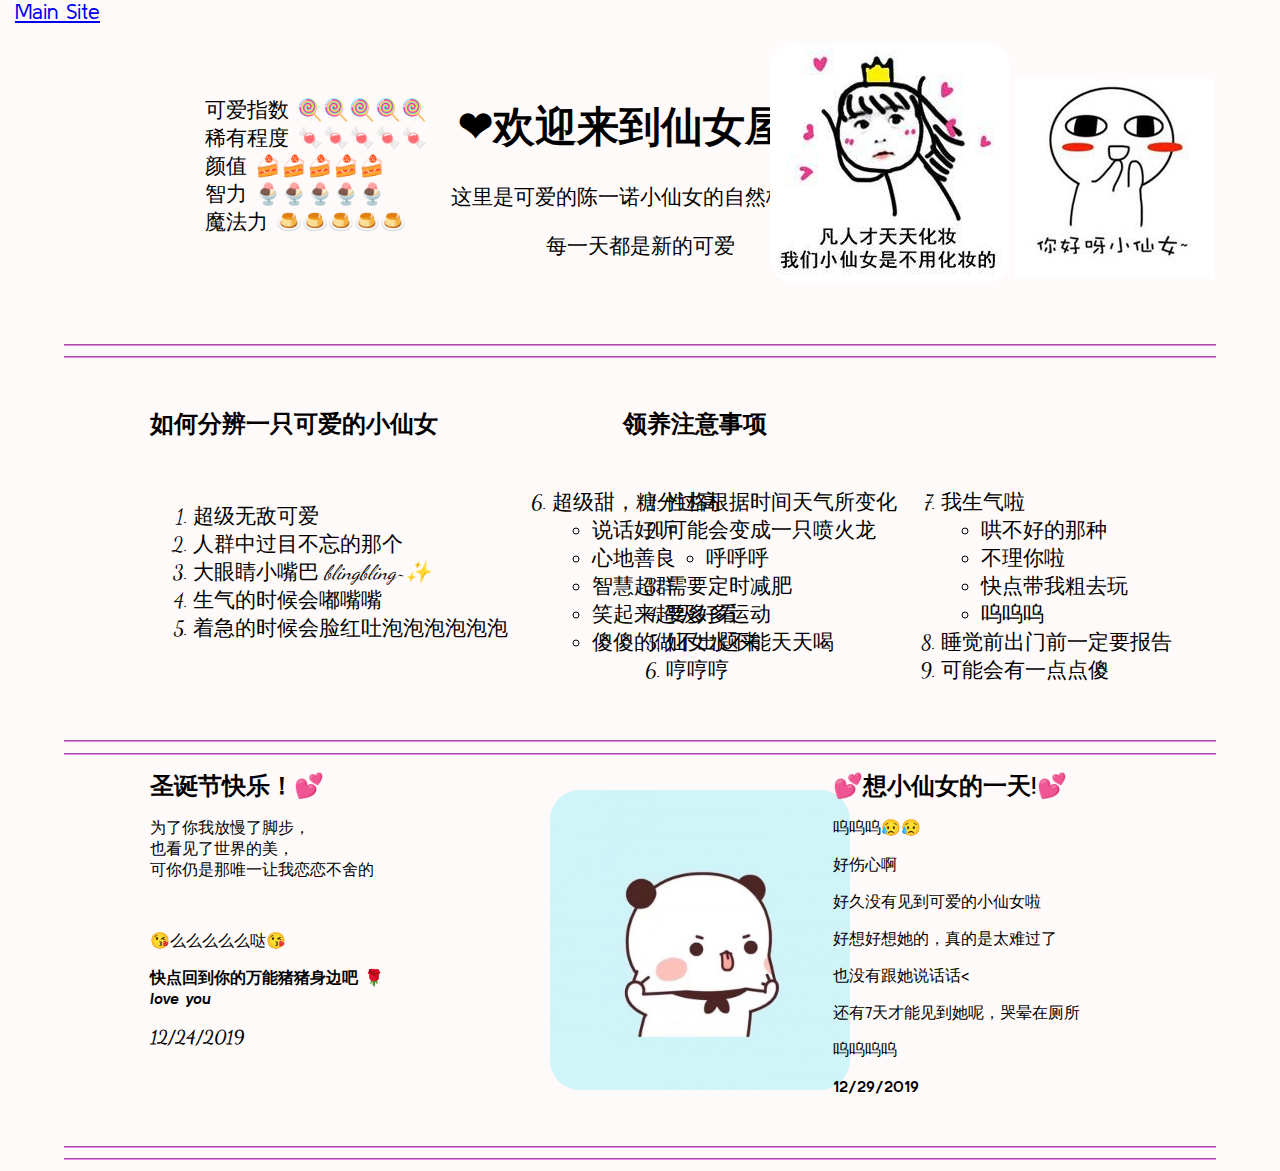
<file: index.html>
<!DOCTYPE html>
<html lang="en" dir="ltr">
  <head>
    <meta charset="utf-8">
    <title>💕仙女屋💕</title>
    <link rel="icon" href="favicon (1).ico">
    <a class="mainsite" href="My Personal Site.html">Main Site</a>
    <link rel="stylesheet" href="styles2.css">
    <link href="https://fonts.googleapis.com/css?family=Bree+Serif|Dancing+Script|Kulim+Park&display=swap" rel="stylesheet">
    <style media="screen">

    </style>
  </head>
  <body>
<div class="title">
  <br>
  <h1>❤欢迎来到仙女屋❤</h1>
  <p>这里是可爱的陈一诺小仙女的自然栖息地</p>
  <p>每一天都是新的可爱</p>
<br>
  <img class="XXN-1" src="XXN.jpg" alt="XXN">
  <div class="hello-image">
    <img src="hello-xxn.jpg" alt="hello">
  </div>
</div>

<div class="table">
  <p>可爱指数
  🍭🍭🍭🍭🍭
  <br>
  稀有程度
  🍬🍬🍬🍬🍬
  <br>
  颜值
  🍰🍰🍰🍰🍰
  <br>
  智力
  🍨🍨🍨🍨🍨
  <br>
  魔法力
  🍮🍮🍮🍮🍮</p>
</div>
<hr>
<hr>
<div class="second-section">
  <div class="listxxn" class="list">
    <h3>如何分辨一只可爱的小仙女</h3>
    <table>
      <tr>
        <td><ol>
          <li>超级无敌可爱</li>
          <li>人群中过目不忘的那个</li>
          <li>大眼睛小嘴巴 <em>blingbling~✨</em></li>
          <li>生气的时候会嘟嘴嘴</li>
          <li>着急的时候会脸红吐泡泡泡泡泡泡</li>
          </li></ol></td>

          <td>
            <ol start="6">
            <li>超级甜，糖分过高
              <ul>
                <li>说话好听</li>
                <li>心地善良</li>
                <li>智慧超群</li>
                <li>笑起来超级好看</li>
                <li>傻傻的做不出题来</li>
              </ul>
          </ol></td>
      </tr>
    </table>
    <br>
    <br>
    </div>

    <div class="caution" class="list">
      <h3 margin: 0;><strong>领养注意事项</strong></h3>
      <table>
        <tr>
          <td><ol>
            <li>性格根据时间天气所变化</li>
            <li>可能会变成一只喷火龙
              <ul>
                <li>呼呼呼</li>
              </ul>
            </li>
            <li>需要定时减肥</li>
            <li>要多多运动</li>
            <li>仙女水不能天天喝</li>
            <li>哼哼哼</li>
          </ol></td>
        <td><ol start="7">
        <li >我生气啦  </li>
          <ul>
            <li>哄不好的那种</li>
            <li>不理你啦</li>
            <li>快点带我粗去玩</li>
            <li>呜呜呜</li>
          </ul>
        <li>睡觉前出门前一定要报告</li>
        <li>可能会有一点点傻</li>
      </ol></td>
        </tr>
      </table>
      </div>
</div>
    <hr>
    <hr>
  <div class="journal-1" class="list">
    <h2>圣诞节快乐！💕</h2>
    <p>
      为了你我放慢了脚步，<br />也看见了世界的美，<br />可你仍是那唯一让我恋恋不舍的
    </p>
    <br>
    <p>😘么么么么么哒😘</p>
    <p><strong>快点回到你的万能猪猪身边吧
        🌹<br><em>love you</em></strong></p>
    <h3>12/24/2019</h3>
    <img class="circular" src="blue-white.jpeg" alt="merry christmaC:\Users\olive\Desktop\Web Development\cute1.jpegs">
    <div class="journal-2">
      <h2>💕想小仙女的一天!💕</h2>
      <p>呜呜呜😥😥</p>
      <p>好伤心啊</p>
      <p>好久没有见到可爱的小仙女啦</p>
      <p>好想好想她的，真的是太难过了</p>
      <p>也没有跟她说话话<</p>
      <p>还有7天才能见到她呢，哭晕在厕所</p>
      <p>呜呜呜呜</p>
      <p><strong>12/29/2019</strong></p>
    </div>
  </div>
<br>
<br>
<br>
<hr>
<hr>
  </body>
</html>
</file>
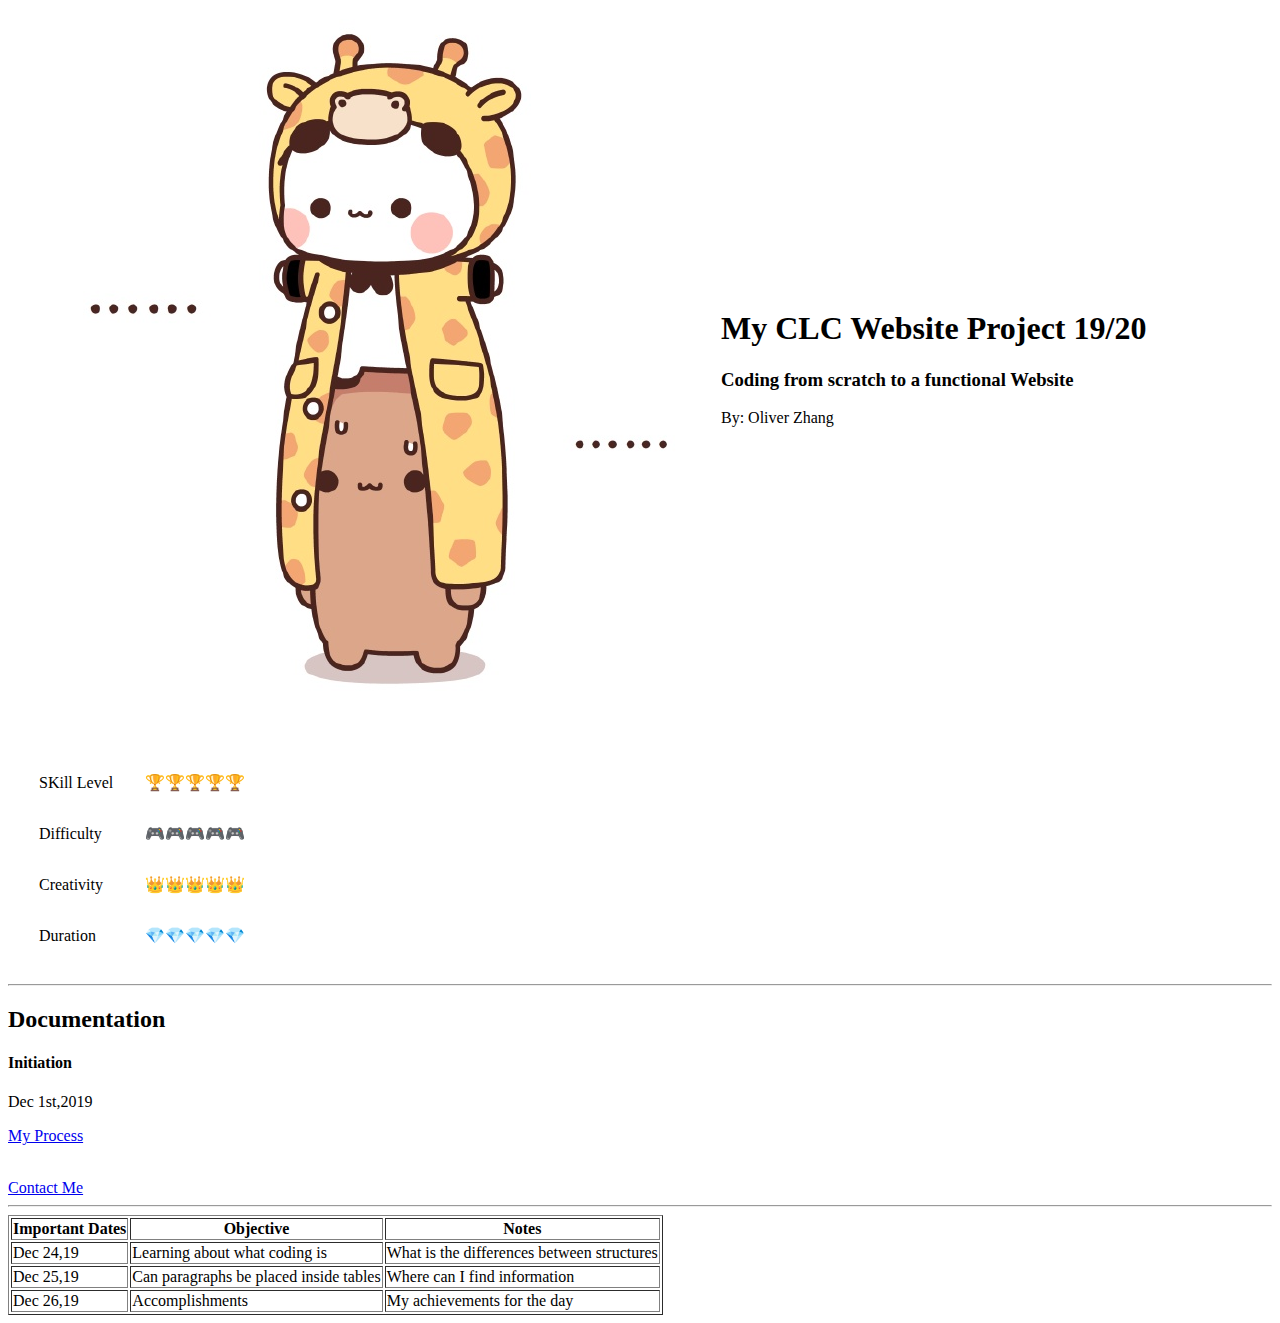
<file: My Personal Site.html>
<!DOCTYPE html>
<html lang="en" dir="ltr">

<head>
  <meta charset="utf-8">
  <title>CLC Project</title>
</head>

<body>
  <table cellspacing="10">
    <tr>
      <td><img src="1.jpg" alt="image1"></td>
      <td>
        <h1>My CLC Website Project 19/20</h1>
        <h3>Coding from scratch to a functional Website</h3>
        <p>By: Oliver Zhang</p>
      </td>
    </tr>
  </table>
  <br>
  <table cellspacing="30">
    <tr>
      <td>SKill Level</td>
      <td>🏆🏆🏆🏆🏆</td>
    </tr>
    <tr>
      <td>Difficulty</td>
      <td>🎮🎮🎮🎮🎮</td>
    </tr>
    <tr>
      <td>Creativity</td>
      <td>👑👑👑👑👑</td>
    </tr>
    <tr>
      <td>Duration</td>
      <td>💎💎💎💎💎</td>
    </tr>
  </table>

  <hr>
  <h2>Documentation</h2>
  <h4>Initiation</h4>
  <p>Dec 1st,2019</p>
  <p><a href="Documentation.html">My Process</a></p><br>
  <a href="Contact Me.html">Contact Me</a>
  <hr>
  <table border="1">
    <thead>
      <tr>
        <th>Important Dates </th>
        <th>Objective </th>
        <th>Notes </th>
      </tr>
    <tbody>
      <tr>
        <td>Dec 24,19</td>
        <td>Learning about what coding is</td>
        <td>What is the differences between structures</td>
      </tr>
      <tr>
        <td>Dec 25,19</td>
        <td>Can paragraphs be placed inside tables</td>
        <td>Where can I find information</td>
      </tr>
      <tr>
        <td>Dec 26,19</td>
        <td>Accomplishments</td>
        <td>My achievements for the day</td>
      </tr>
    </tbody>
    </thead>
  </table>
</body>

</html>
</file>
<file: styles2.css>
h1 {
  margin-top: 0;
  font-family: 'Bree Serif', serif;
  font-size: 2.6rem;
}

body {
  margin: 0;
  font-family: 'Kulim Park', sans-serif;
  font-size: 1.3rem;
}

h3 {
  font-family: 'Dancing Script', cursive;
}

h2 {
  margin: 0;
}
div {
  border-radius: 10%;
  margin: 0; }


body {
  background-color: #FFFAFA;
}

hr {
  border-style: groove none none;
  border-width: 2px;
  border-spacing: 3px;
  width: 90%;
  border-color: violet;
}

.title {
  margin: 20px auto 0;
  text-align: center;
  padding: 30px;
  position: relative;
}

.XXN-1 {position: absolute;
right: 270px;
top: 0;
border-radius: 10%;
font-family: 'Dancing Script', cursive;
}

.table {
  margin: 0;
  padding: 15px;
  position: absolute;
  left: 190px;
  top: 60px;
}


.listxxn {
  margin-left: 150px;
  padding-top: 15px;
  font-family: 'Dancing Script', cursive;
}

.hello-image {
  position: absolute;
  right: 65px;
  bottom: 50px;
  border-radius: 5%;
}

.second-section {
  position: relative;
}

.caution {
position: absolute;
right: 90px;
top: 0;
padding: 15px;
font-family: 'Dancing Script', cursive;
}

.journal-1 {
  margin-left: 150px;
  position: relative;
  font-size: 1rem;
  padding-top: 5px;
}

.mainsite {
  margin-top: 10px;
  margin-left: 15px;
  margin-bottom: 0;
}
.circular {
  position: absolute;
  left: 400px;
  top: 25px;
  border-radius: 10%;
  height: 300px;
  width: 300px;
}
.journal-2 {
  position: absolute;
  right: 200px;
  top: 5px;
}
</file>
